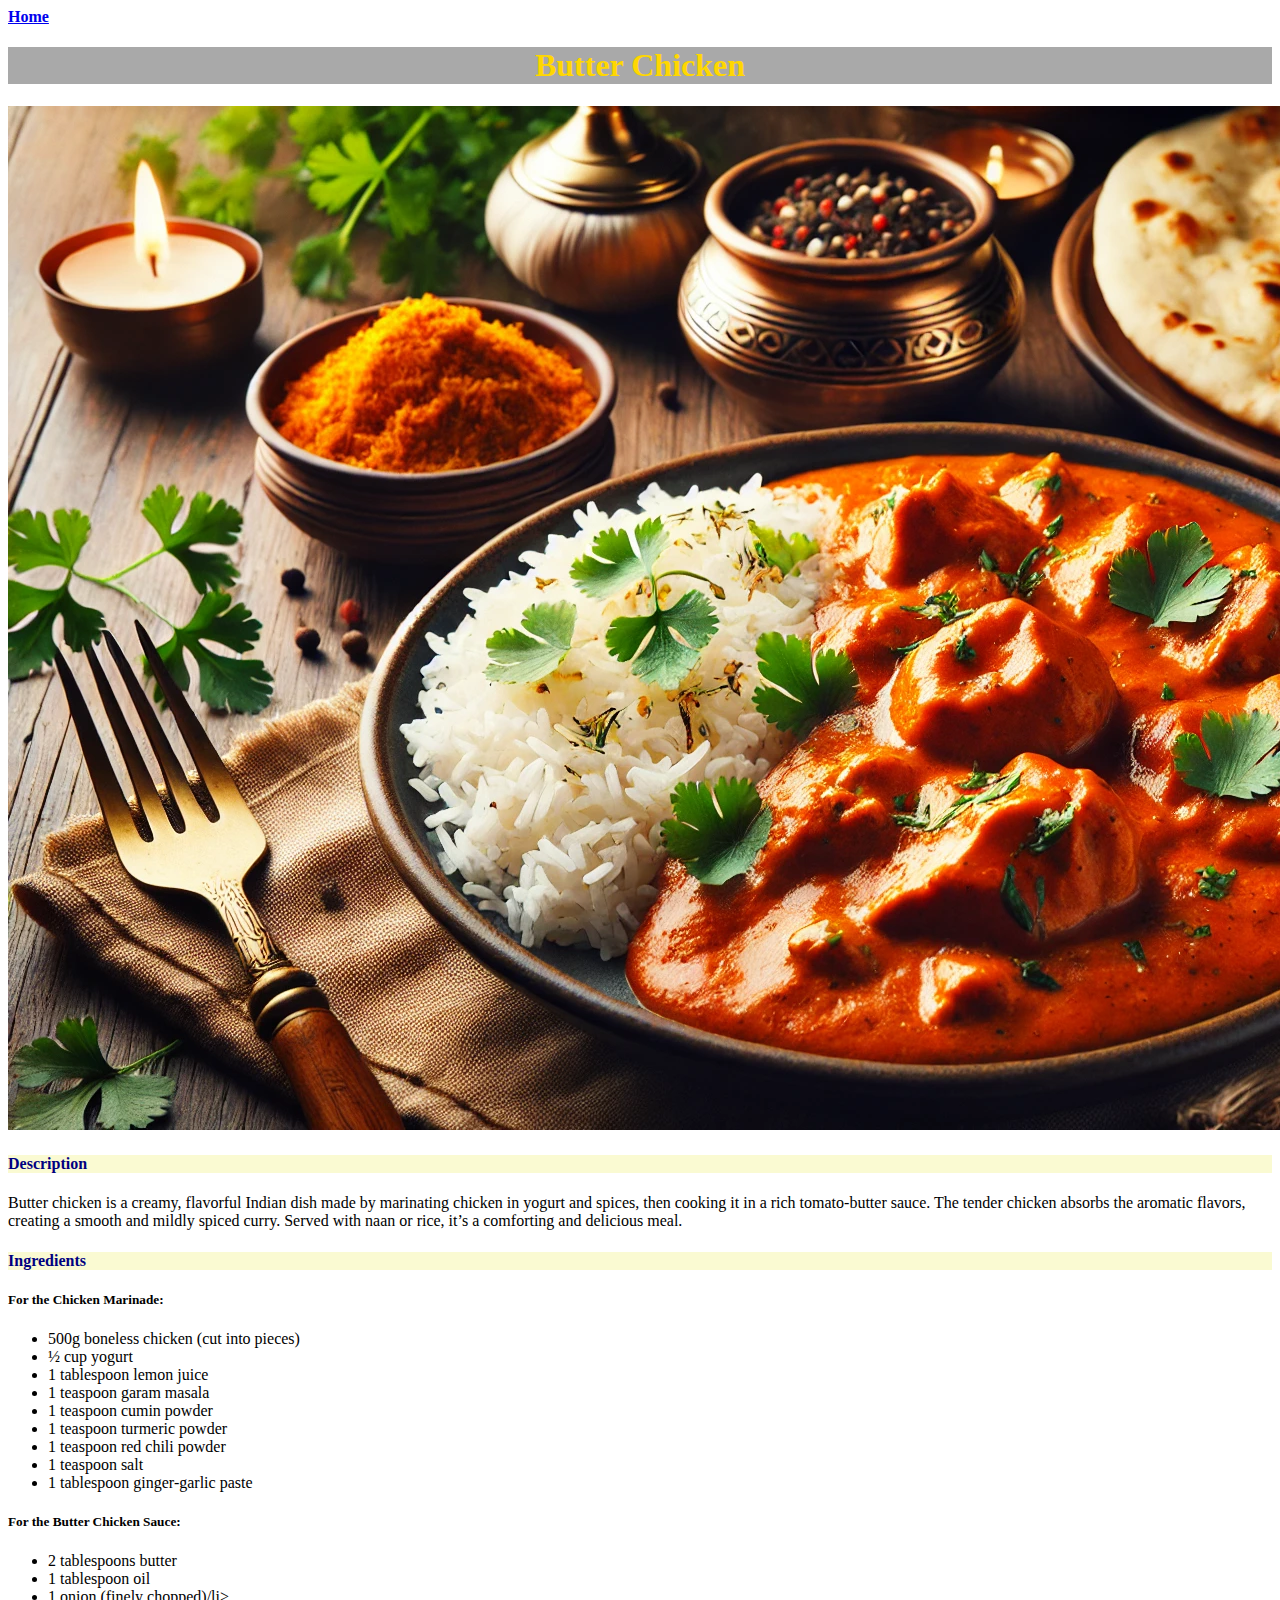
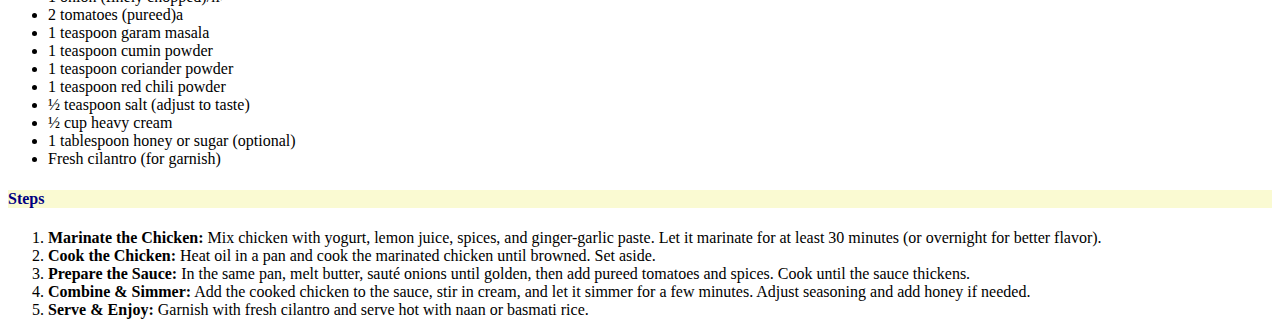
<file: recipes/chicken.html>
<!DOCTYPE html>
<html>
    <a id="home-page-link" href="../index.html">Home</a>
    <head>
        
        <link rel="stylesheet" href="recipes.css">
    </head>
    <body>
        <h1>Butter Chicken</h1>
        <img src="../images/butter chicken.webp">
        <h4>Description</h4>
        <p>
            Butter chicken is a creamy, flavorful Indian dish made by marinating chicken in yogurt and spices, then cooking it in a rich tomato-butter sauce. The tender chicken absorbs the aromatic flavors, creating a smooth and mildly spiced curry. Served with naan or rice, it’s a comforting and delicious meal.
        </p>
        <h4>Ingredients</h4>
        <h5>For the Chicken Marinade:</h5>
        <ul>
            <li>500g boneless chicken (cut into pieces)</li>
            <li>½ cup yogurt</li>
            <li>1 tablespoon lemon juice</li>
            <li>1 teaspoon garam masala</li>
            <li>1 teaspoon cumin powder</li>
            <li>1 teaspoon turmeric powder</li>
            <li>1 teaspoon red chili powder</li>
            <li>1 teaspoon salt</li>
            <li>1 tablespoon ginger-garlic paste</li>
        </ul>
        <h5>For the Butter Chicken Sauce:</h5>
        <ul>
            <li>2 tablespoons butter</li>
            <li>1 tablespoon oil</li>
            <li>1 onion (finely chopped)/li>
            <li>2 tomatoes (pureed)a</li>
            <li>1 teaspoon garam masala</li>
            <li>1 teaspoon cumin powder</li>
            <li>1 teaspoon coriander powder</li>
            <li>1 teaspoon red chili powder</li>
            <li>½ teaspoon salt (adjust to taste)</li>
            <li>½ cup heavy cream</li>
            <li>1 tablespoon honey or sugar (optional)</li>
            <li>Fresh cilantro (for garnish)</li>
        </ul>
        <h4>Steps</h4>
        <ol>
            <li><strong>Marinate the Chicken:</strong> Mix chicken with yogurt, lemon juice, spices, and ginger-garlic paste. Let it marinate for at least 30 minutes (or overnight for better flavor).</li>
            <li><strong>Cook the Chicken:</strong> Heat oil in a pan and cook the marinated chicken until browned. Set aside.</li>
            <li><strong>Prepare the Sauce:</strong> In the same pan, melt butter, sauté onions until golden, then add pureed tomatoes and spices. Cook until the sauce thickens.</li>
            <li><strong>Combine & Simmer:</strong> Add the cooked chicken to the sauce, stir in cream, and let it simmer for a few minutes. Adjust seasoning and add honey if needed.</li>
            <li><strong>Serve & Enjoy:</strong> Garnish with fresh cilantro and serve hot with naan or basmati rice.</li>
        </ol>
    </body>
</html>
</file>
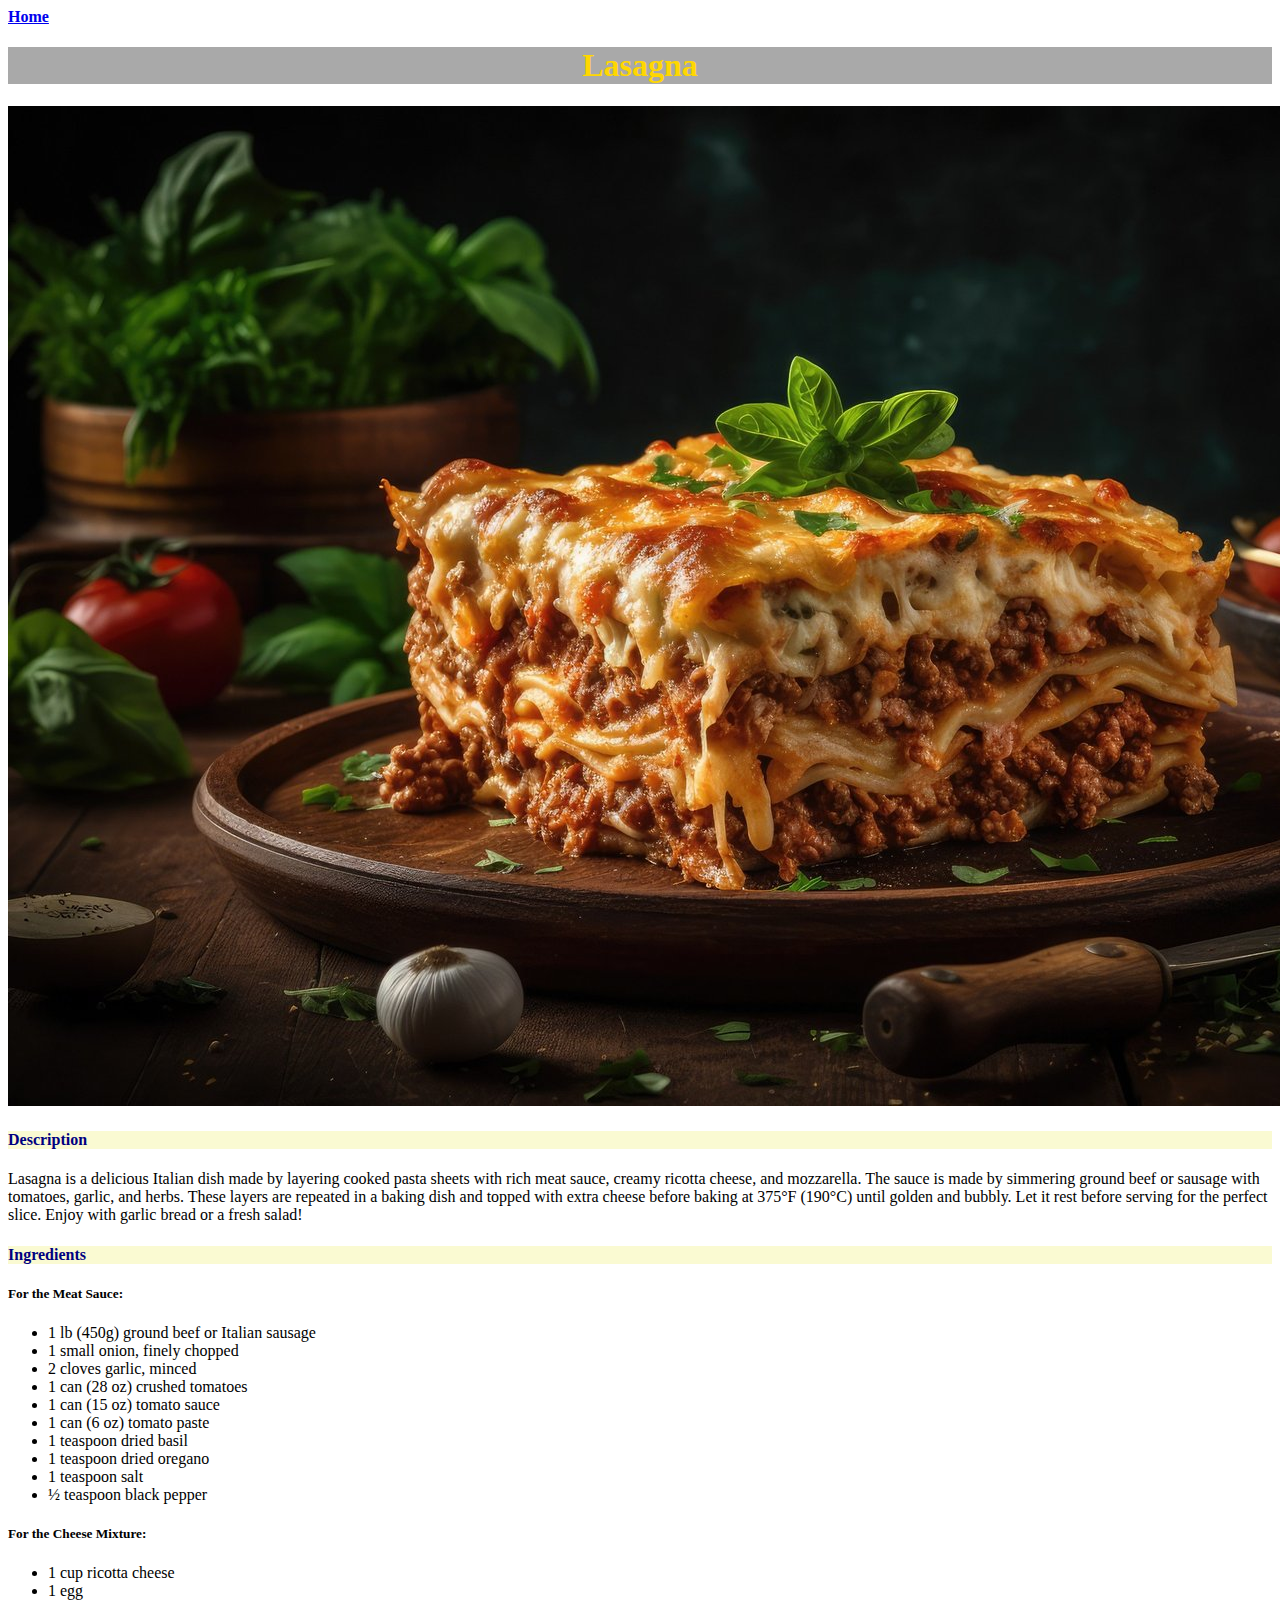
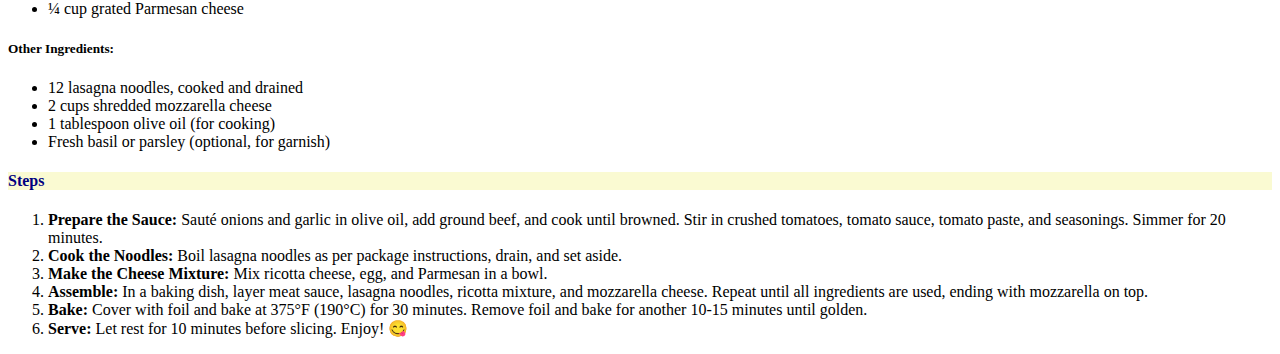
<file: recipes/lasagna.html>
<!DOCTYPE html>
<html>
    <a id="home-page-link" href="../index.html">Home</a>
    <head>

        <link rel="stylesheet" href="recipes.css">
    </head>
    <body>
        <h1>
            Lasagna
        </h1>
        <img src="../images/lasagna.jpg">
        <h2>
            
        </h2>
        <h4>Description</h4>
        <p>
            Lasagna is a delicious Italian dish made by layering cooked pasta sheets with rich meat sauce, creamy ricotta cheese, and mozzarella. The sauce is made by simmering ground beef or sausage with tomatoes, garlic, and herbs. These layers are repeated in a baking dish and topped with extra cheese before baking at 375°F (190°C) until golden and bubbly. Let it rest before serving for the perfect slice. Enjoy with garlic bread or a fresh salad! 
        </p>
        <h4>
            Ingredients
        </h4>
        <h5>For the Meat Sauce:</h5>
        <ul>
            <li>1 lb (450g) ground beef or Italian sausage</li>
            <li>1 small onion, finely chopped</li>
            <li>2 cloves garlic, minced</li>
            <li>1 can (28 oz) crushed tomatoes</li>
            <li>1 can (15 oz) tomato sauce</li>
            <li>1 can (6 oz) tomato paste</li>
            <li>1 teaspoon dried basil</li>
            <li>1 teaspoon dried oregano</li>
            <li>1 teaspoon salt</li>
            <li>½ teaspoon black pepper</li>
        </ul>
        <h5>For the Cheese Mixture:</h5>
        <ul>
            <li>1 cup ricotta cheese</li>
            <li>1 egg</li>
            <li>¼ cup grated Parmesan cheese</li>
        </ul>
        <h5>Other Ingredients:</h5>
        <ul>
            <li>12 lasagna noodles, cooked and drained</li>
            <li>2 cups shredded mozzarella cheese</li>
            <li>1 tablespoon olive oil (for cooking)</li>
            <li>Fresh basil or parsley (optional, for garnish)</li>
        </ul>
        <h4>
            Steps
        </h4>
        <ol>
            <li><strong>Prepare the Sauce:</strong> Sauté onions and garlic in olive oil, add ground beef, and cook until browned. Stir in crushed tomatoes, tomato sauce, tomato paste, and seasonings. Simmer for 20 minutes.</li>
            <li><strong>Cook the Noodles:</strong> Boil lasagna noodles as per package instructions, drain, and set aside.</li>
            <li><strong>Make the Cheese Mixture:</strong> Mix ricotta cheese, egg, and Parmesan in a bowl.</li>
            <li><strong>Assemble:</strong> In a baking dish, layer meat sauce, lasagna noodles, ricotta mixture, and mozzarella cheese. Repeat until all ingredients are used, ending with mozzarella on top.</li>
            <li><strong>Bake:</strong> Cover with foil and bake at 375°F (190°C) for 30 minutes. Remove foil and bake for another 10-15 minutes until golden.</li>
            <li><strong>Serve:</strong> Let rest for 10 minutes before slicing. Enjoy! 😋</li>
        </ol>
    </body>
</html>
</file>
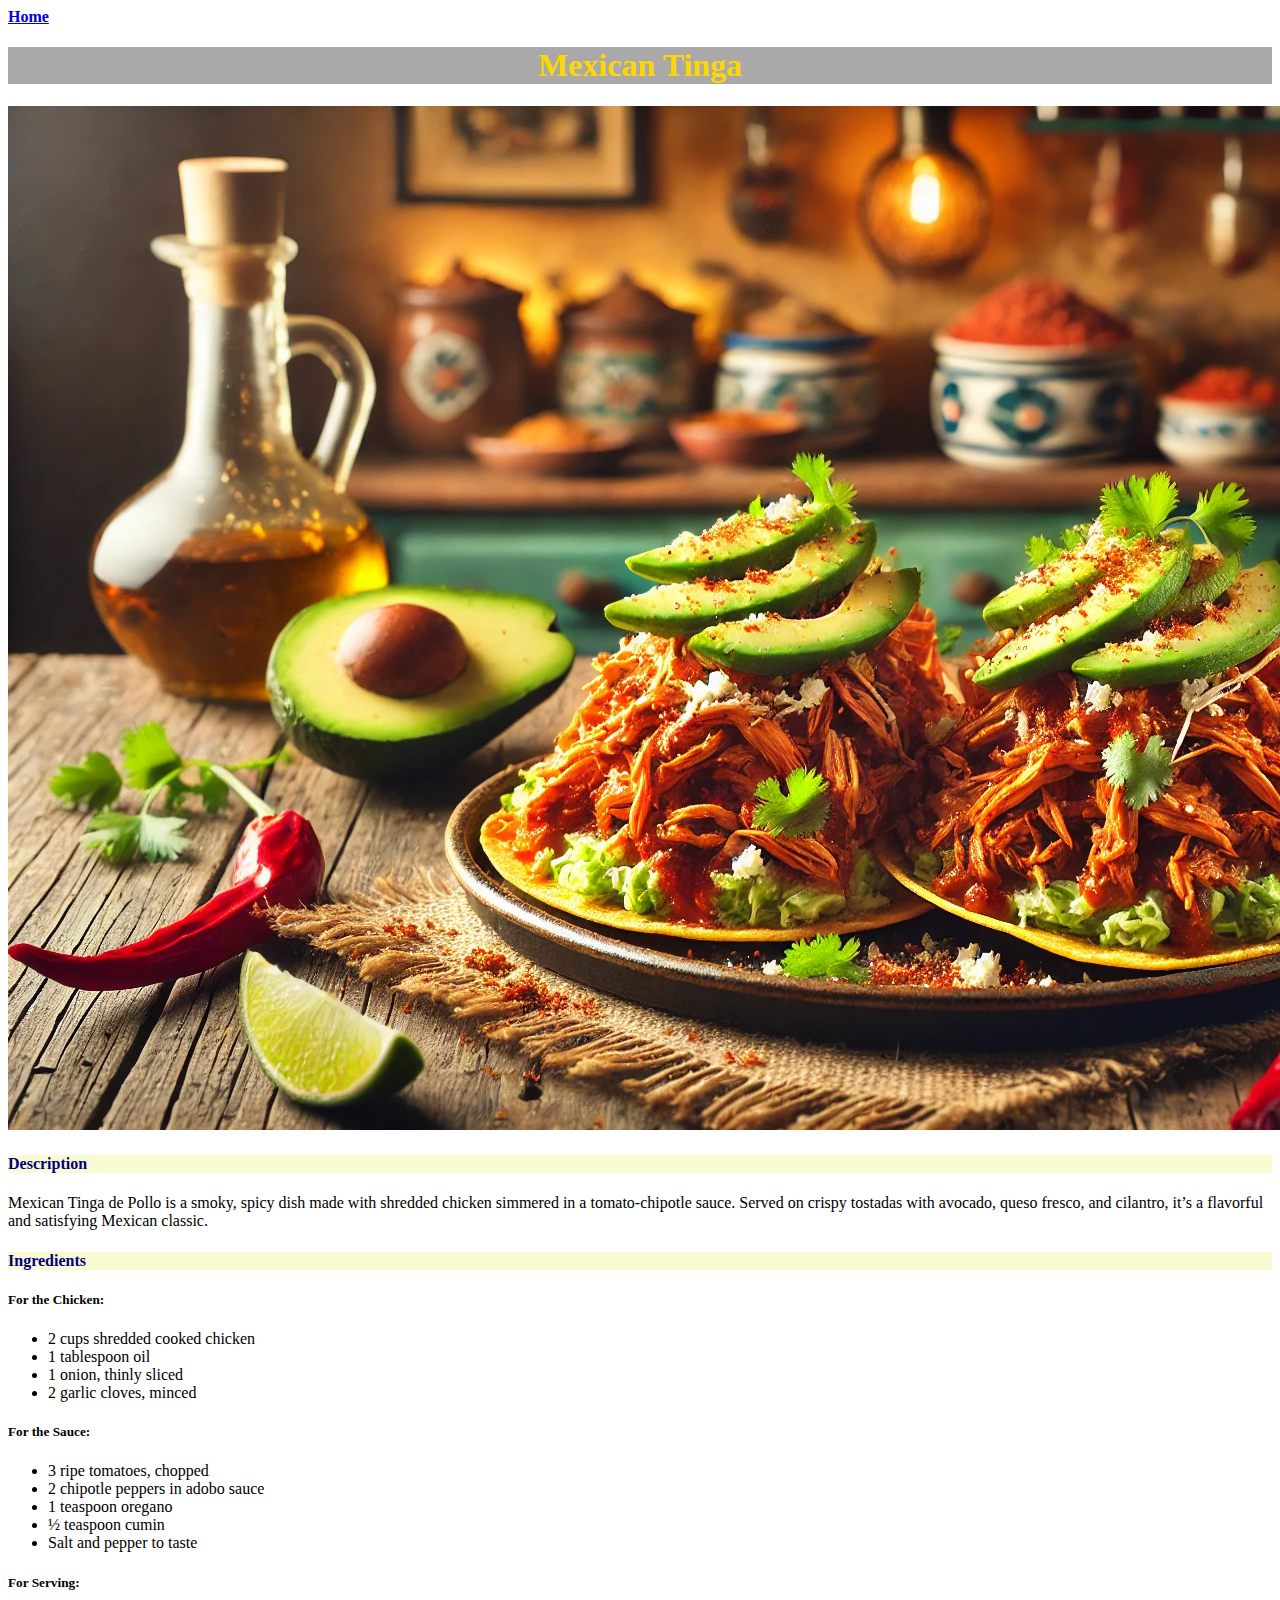
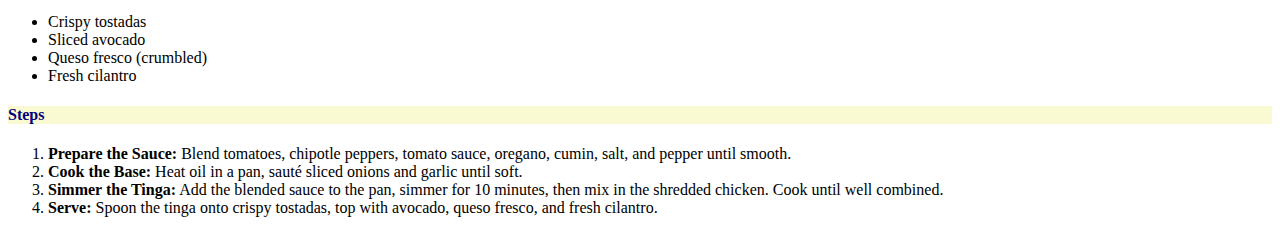
<file: recipes/tinga.html>
<!DOCTYPE html>
<html>
    <a id="home-page-link" href="../index.html">Home</a>
    <head>

        <link rel="stylesheet" href="recipes.css">
    </head>
    <body>
        <h1>Mexican Tinga</h1>
        <img src="../images/tinga.webp">
        <h4>Description</h4>
        <p>
            Mexican Tinga de Pollo is a smoky, spicy dish made with shredded chicken simmered in a tomato-chipotle sauce. Served on crispy tostadas with avocado, queso fresco, and cilantro, it’s a flavorful and satisfying Mexican classic. 
        </p>
        <h4>Ingredients</h4>
        <h5>For the Chicken:</h5>
        <ul>
            <li>2 cups shredded cooked chicken</li>
            <li>1 tablespoon oil</li>
            <li>1 onion, thinly sliced</li>
            <li>2 garlic cloves, minced</li>
        </ul>
        <h5>For the Sauce:</h5>
        <ul>
            <li>3 ripe tomatoes, chopped</li>
            <li>2 chipotle peppers in adobo sauce</li>
            <li>1 teaspoon oregano</li>
            <li>½ teaspoon cumin</li>
            <li>Salt and pepper to taste</li>
        </ul>
        <h5>For Serving:</h5>
        <ul>
            <li>Crispy tostadas</li>
            <li>Sliced avocado</li>
            <li>Queso fresco (crumbled)</li>
            <li>Fresh cilantro</li>
        </ul>
        <h4>Steps</h4>
        <ol>
            <li><strong>Prepare the Sauce:</strong> Blend tomatoes, chipotle peppers, tomato sauce, oregano, cumin, salt, and pepper until smooth.</li>
            <li><strong>Cook the Base:</strong> Heat oil in a pan, sauté sliced onions and garlic until soft.</li>
            <li><strong>Simmer the Tinga:</strong> Add the blended sauce to the pan, simmer for 10 minutes, then mix in the shredded chicken. Cook until well combined.</li>
            <li><strong>Serve:</strong> Spoon the tinga onto crispy tostadas, top with avocado, queso fresco, and fresh cilantro.</li>
        </ol>
    </body>
</html>
</file>
<file: recipes/recipes.css>
#home-page-link {
    font-weight: bold;
    font-size: medium;
}

h1 {
    text-align: center;
    background-color: darkgrey;
    color: gold;
}

h4 {
    background-color: lightgoldenrodyellow;
    color: navy;
}
</file>
